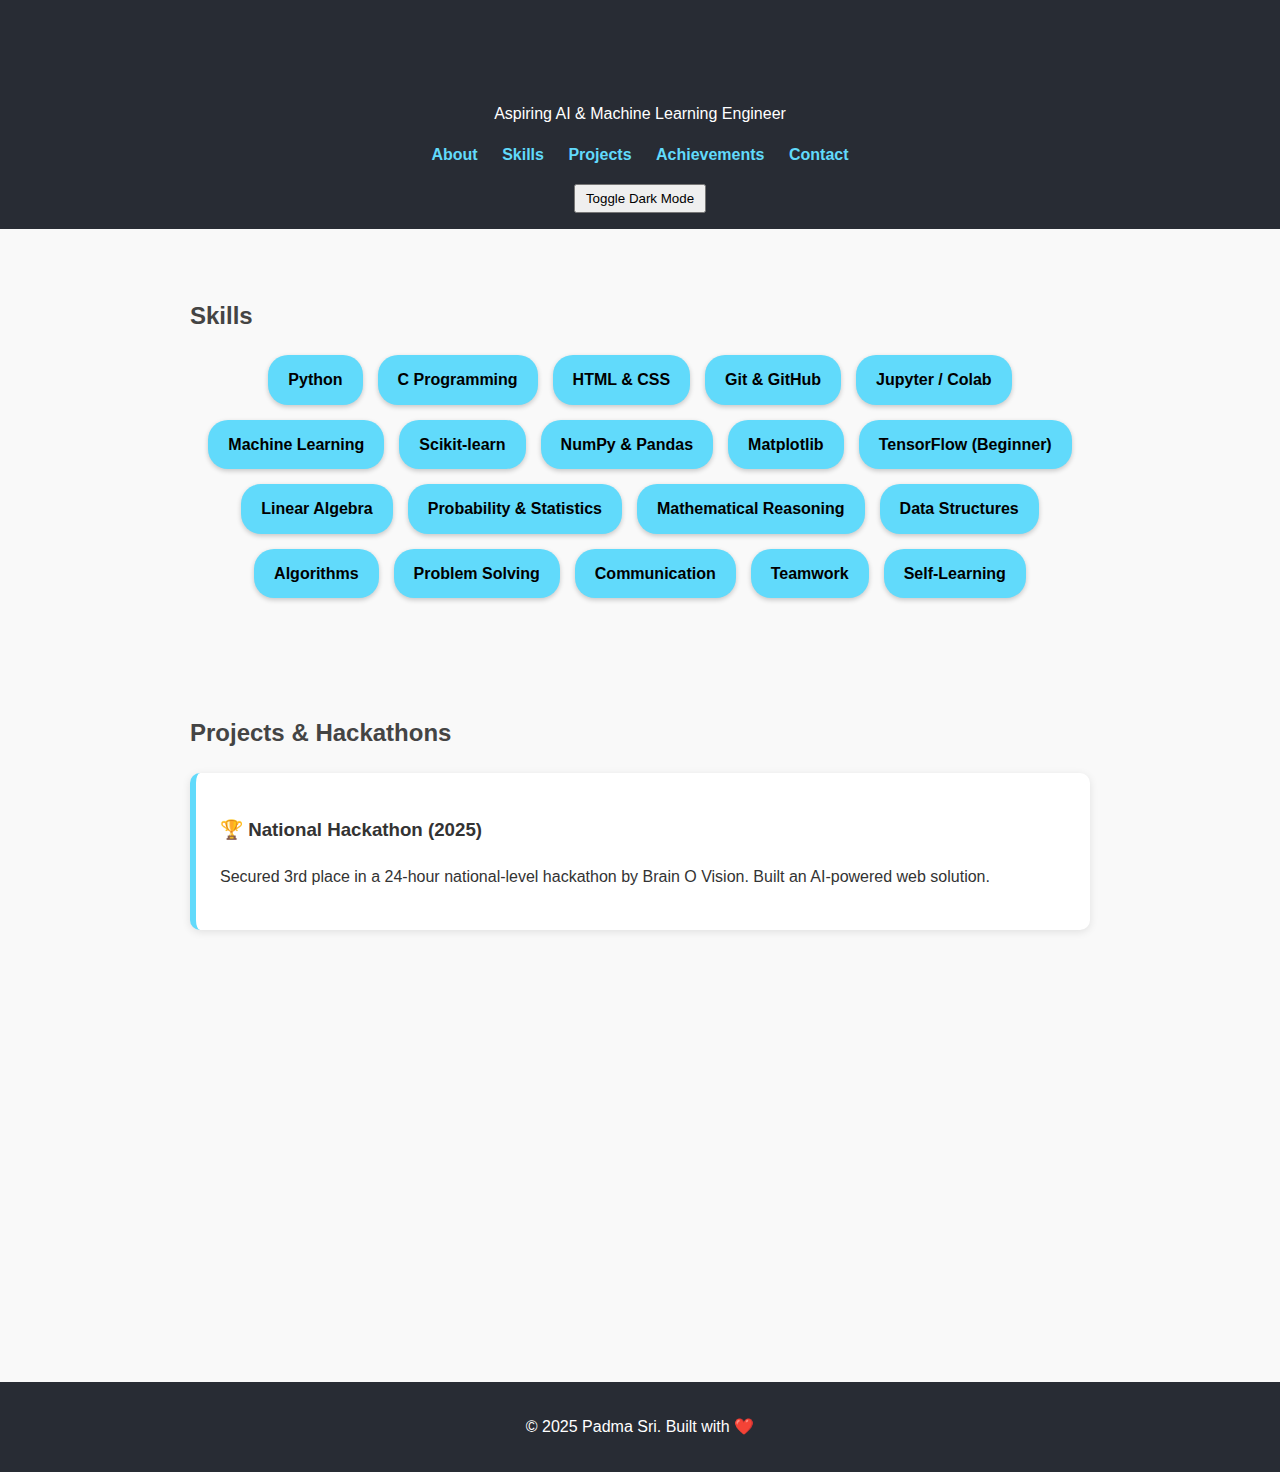
<file: index.html>
<!DOCTYPE html>
<html lang="en">
<head>
  <meta charset="UTF-8" />
  <meta name="viewport" content="width=device-width, initial-scale=1.0"/>
  <title>Padma Sri | AI/ML Portfolio</title>
  <link rel="stylesheet" href="style.css" />
</head>
<body>
  <header>
    <h1 class="typing">Padma Sri | AI/ML Enthusiast</h1>
    <p class="fade-in delay-1">Aspiring AI & Machine Learning Engineer</p>
    <nav>
      <a href="about.html">About</a>
      <a href="#skills">Skills</a>
      <a href="#projects">Projects</a>
      <a href="achievements.html">Achievements</a>
      <a href="#contact">Contact</a>
    </nav>
    <button id="darkModeToggle" style="margin-top: 1rem; padding: 5px 10px;">
      Toggle Dark Mode
    </button>
  </header>

  <main>
    <section id="skills" class="fade-in delay-1 section-box">
  <h2>Skills</h2>
  <div class="card-container">
    <!-- Programming & Development -->
    <div class="card">Python</div>
    <div class="card">C Programming</div>
    <div class="card">HTML & CSS</div>
    <div class="card">Git & GitHub</div>
    <div class="card">Jupyter / Colab</div>

    <!-- AI/ML Tools -->
    <div class="card">Machine Learning</div>
    <div class="card">Scikit-learn</div>
    <div class="card">NumPy & Pandas</div>
    <div class="card">Matplotlib</div>
    <div class="card">TensorFlow (Beginner)</div>

    <!-- Math & Logic -->
    <div class="card">Linear Algebra</div>
    <div class="card">Probability & Statistics</div>
    <div class="card">Mathematical Reasoning</div>
    <div class="card">Data Structures</div>
    <div class="card">Algorithms</div>
    <div class="card">Problem Solving</div>

    <!-- Soft Skills -->
    <div class="card">Communication</div>
    <div class="card">Teamwork</div>
    <div class="card">Self-Learning</div>
  </div>
</section>


    <!-- PROJECTS -->
    <section id="projects" class="fade-in delay-2 section-box">
      <h2>Projects & Hackathons</h2>
      <div class="project-box">
        <h3>🏆 National Hackathon (2025)</h3>
        <p>Secured 3rd place in a 24-hour national-level hackathon by Brain O Vision. Built an AI-powered web solution.</p>
      </div>
    </section>

    <!-- CONTACT -->
    <section id="contact" class="fade-in delay-3 section-box">
      <h2>Contact</h2>
      <div class="contact-box">
        <p>📧 <a href="mailto:padmasri190306@gmail.com">padmasri190306@gmail.com</a></p>
        <p>📱 9392584914</p>
        <p>📍 Eluru,Andhra Pradesh, India</p>
        <p>🔗 <a href="https://www.linkedin.com/in/padma-sri-a0a41a334">LinkedIn Profile</a></p>
      </div>
    </section>
  </main>

  <footer>
    <p>© 2025 Padma Sri. Built with ❤️</p>
  </footer>

  <script src="script.js"></script>
</body>
</html>
</file>
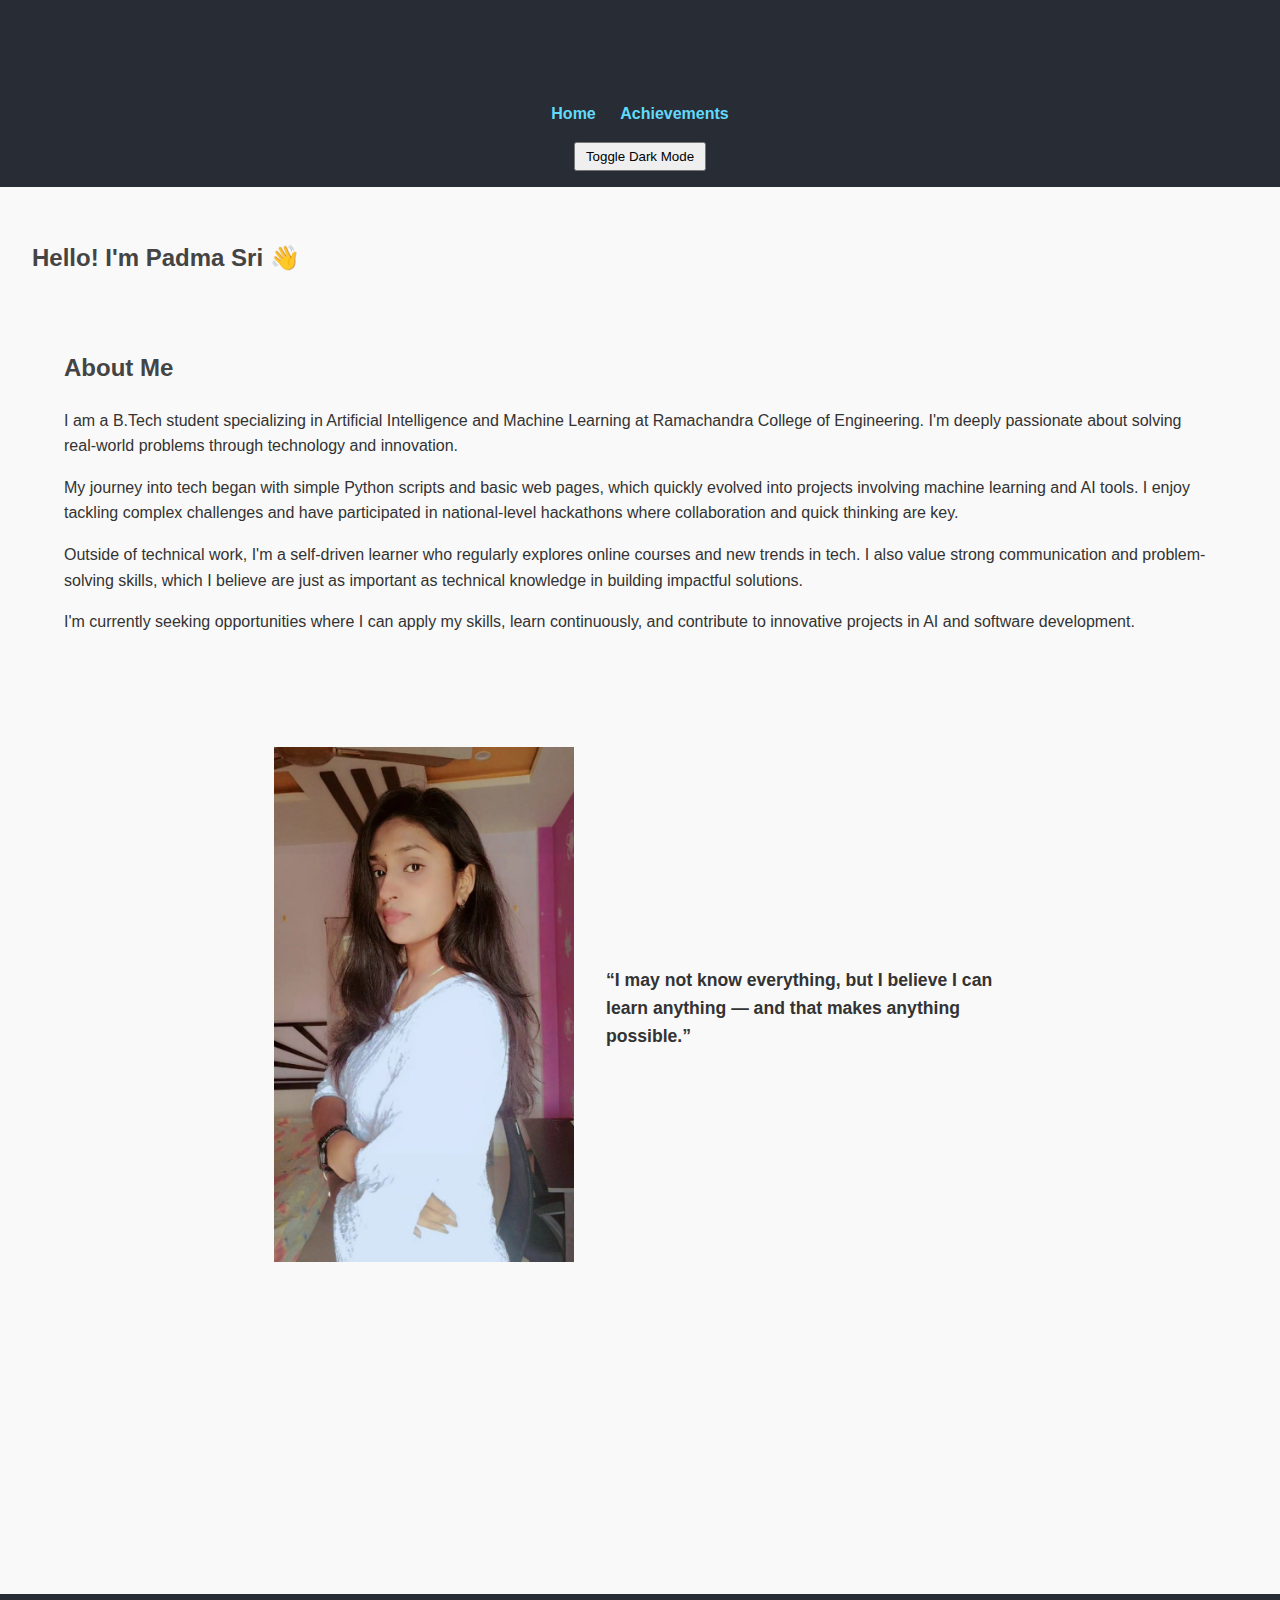
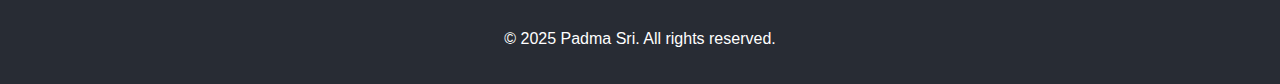
<file: about.html>
<!DOCTYPE html>
<html lang="en">
<head>
  <meta charset="UTF-8" />
  <meta name="viewport" content="width=device-width, initial-scale=1.0"/>
  <title>About Me - Padma Sri</title>
  <link rel="stylesheet" href="style.css" />
</head>
<body>
  <header>
    <h1 class="typing">Padma Sri | AI/ML Enthusiast</h1>
    <nav>
      <a href="index.html">Home</a>
      <a href="achievements.html">Achievements</a>
    </nav>
    <button id="darkModeToggle" style="margin-top: 1rem; padding: 5px 10px;">
      Toggle Dark Mode
    </button>
  </header>

  <main>
    <section class="fade-in delay-1">
      <h2>Hello! I'm Padma Sri 👋</h2>
      <section class="fade-in delay-1">
  <h2>About Me</h2>
  <p>
    I am a B.Tech student specializing in Artificial Intelligence and Machine Learning at Ramachandra College of Engineering.
    I'm deeply passionate about solving real-world problems through technology and innovation.
  </p>
  <p>
    My journey into tech began with simple Python scripts and basic web pages, which quickly evolved into projects involving machine learning and AI tools.
    I enjoy tackling complex challenges and have participated in national-level hackathons where collaboration and quick thinking are key.
  </p>
  <p>
    Outside of technical work, I'm a self-driven learner who regularly explores online courses and new trends in tech.
    I also value strong communication and problem-solving skills, which I believe are just as important as technical knowledge in building impactful solutions.
  </p>
  <p>
    I'm currently seeking opportunities where I can apply my skills, learn continuously, and contribute to innovative projects in AI and software development.
  </p>
</section>
<section class="fade-in delay-3" style="display: flex; align-items: center; justify-content: center; flex-wrap: wrap; gap: 2rem; margin-top: 2rem;">
  <!-- Image on the left -->
  <div>
    <img src="assets/profile.jpg" alt="Padma Sri" style="width: 300px; border-radius: 0;" />
  </div>

  <!-- Quote on the right -->
  <div style="max-width: 400px; text-align: left;">
    <p style="font-weight: bold; font-size: 1.1rem; margin: 0;">
      “I may not know everything, but I believe I can learn anything — and that makes anything possible.”
    </p>
  </div>
</section>



    <section class="fade-in delay-2">
      <h2>Goals 🎯</h2>
      <ul>
        <li>Build AI tools that solve meaningful problems</li>
        <li>Contribute to open source projects</li>
        <li>Intern with companies in AI/ML domains</li>
        <li>Continue exploring web and software development</li>
      </ul>
    </section>
  </main>

  <footer>
    <p>© 2025 Padma Sri. All rights reserved.</p>
  </footer>

  <script src="script.js"></script>
</body>
</html>
</file>
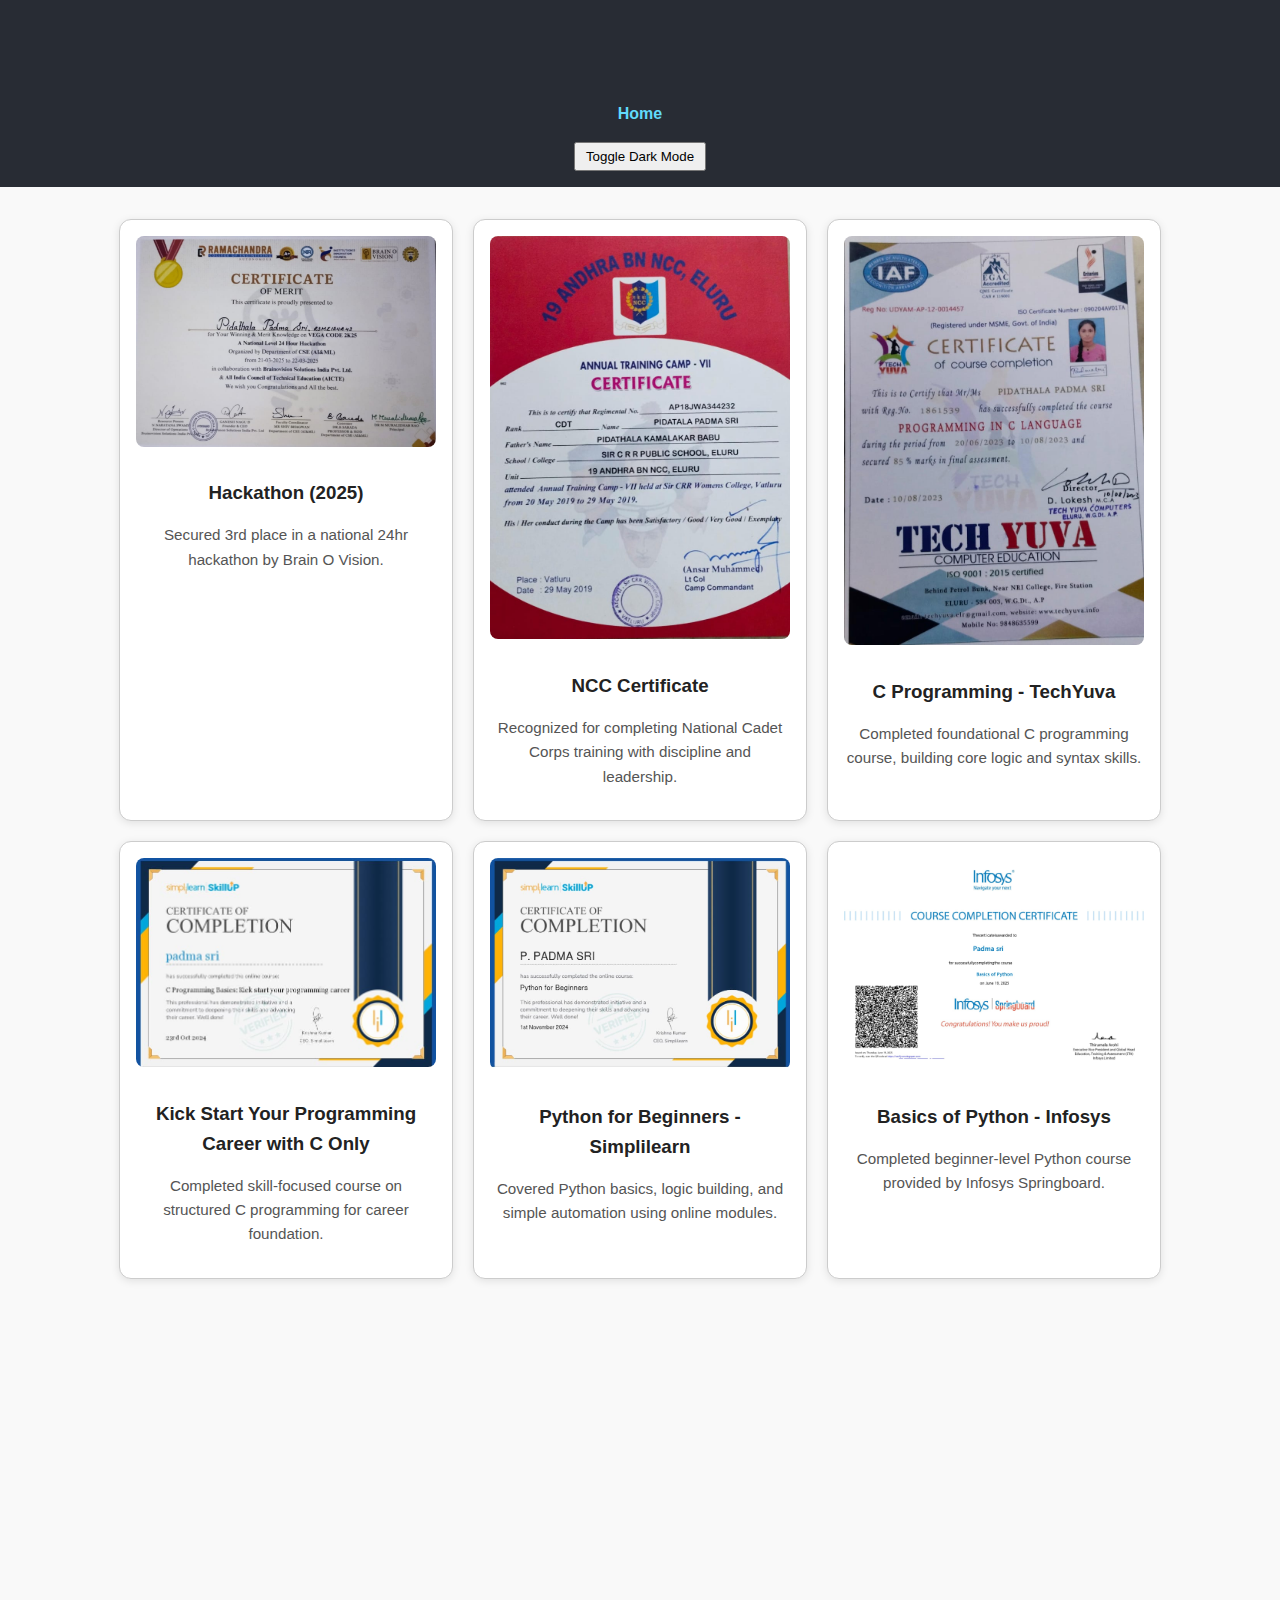
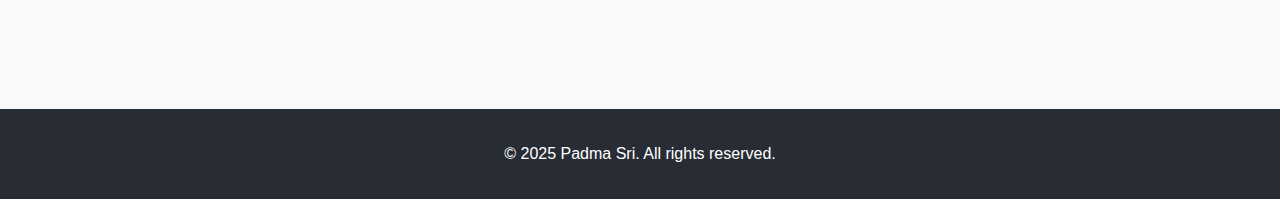
<file: achievements.html>
<!DOCTYPE html>
<html lang="en">
<head>
  <meta charset="UTF-8" />
  <meta name="viewport" content="width=device-width, initial-scale=1.0"/>
  <title>Achievements - Padma Sri</title>
  <link rel="stylesheet" href="style.css" />
</head>
<body>
  <header>
    <h1 class="typing">My Achievements 🏆</h1>
    <nav>
      <a href="index.html">Home</a>
    </nav>
    <button id="darkModeToggle" style="margin-top: 1rem; padding: 5px 10px;">
      Toggle Dark Mode
    </button>
  </header>

  <section id="achievements-gallery">

    <!-- Existing Achievements -->
    <div class="achievement fade-in delay-1">
      <img src="assets/achievements/hackathon-2025.jpg" alt="Hackathon 2025">
      <h3>Hackathon (2025)</h3>
      <p>Secured 3rd place in a national 24hr hackathon by Brain O Vision.</p>
    </div>

    <!-- New Achievements -->

    <div class="achievement fade-in delay-1">
      <img src="assets/achievements/ncc-certificate.jpg" alt="NCC Certificate">
      <h3>NCC Certificate</h3>
      <p>Recognized for completing National Cadet Corps training with discipline and leadership.</p>
    </div>

    <div class="achievement fade-in delay-2">
      <img src="assets/achievements/techyuva-c.jpg" alt="C - TechYuva">
      <h3>C Programming - TechYuva</h3>
      <p>Completed foundational C programming course, building core logic and syntax skills.</p>
    </div>

    <div class="achievement fade-in delay-3">
      <img src="assets/achievements/kickstart-c.jpg" alt="Kickstart with C">
      <h3>Kick Start Your Programming Career with C Only</h3>
      <p>Completed skill-focused course on structured C programming for career foundation.</p>
    </div>

    <div class="achievement fade-in delay-1">
      <img src="assets/achievements/simplilearn-python.jpg" alt="Simplilearn Python">
      <h3>Python for Beginners - Simplilearn</h3>
      <p>Covered Python basics, logic building, and simple automation using online modules.</p>
    </div>

    <div class="achievement fade-in delay-2">
      <img src="assets/achievements/infosys-python.jpg" alt="Infosys Python">
      <h3>Basics of Python - Infosys</h3>
      <p>Completed beginner-level Python course provided by Infosys Springboard.</p>
    </div>

    <div class="achievement fade-in delay-3">
      <img src="assets/achievements/walmart-forage.jpg" alt="Walmart Forage">
      <h3>Walmart Software Engineering (Forage)</h3>
      <p>Virtual experience simulating real-world engineering tasks from Walmart Global Tech.</p>
    </div>

    <!-- Hindi Language Certificates -->

    <div class="achievement fade-in delay-1">
      <img src="assets/achievements/prathamic.jpg" alt="Prathamic Certificate">
      <h3>Prathamic - Hindi Certification</h3>
      <p>Completed the beginner level under Dakshina Bharat Hindi Prachar Sabha.</p>
    </div>

    <div class="achievement fade-in delay-2">
      <img src="assets/achievements/madhyama.jpg" alt="Madhyama Certificate">
      <h3>Madhyama - Hindi Certification</h3>
      <p>Completed intermediate level in Hindi grammar and composition.</p>
    </div>

    <div class="achievement fade-in delay-3">
      <img src="assets/achievements/rashtrabhasha.jpg" alt="Rashtrabhasha Certificate">
      <h3>Rashtrabhasha - Hindi Certification</h3>
      <p>Certified in Rashtrabhasha Hindi, covering advanced reading and writing.</p>
    </div>

    <div class="achievement fade-in delay-1">
      <img src="assets/achievements/praveshika.jpg" alt="Praveshika Certificate">
      <h3>Praveshika - Hindi Certification</h3>
      <p>Completed high-level study of Hindi language structure and usage.</p>
    </div>

    <div class="achievement fade-in delay-2">
      <img src="assets/achievements/visharad.jpg" alt="Visharad Poorvard Certificate">
      <h3>Visharad Poorvard - Hindi Certification</h3>
      <p>Recognized for achieving advanced proficiency in Hindi language and literature.</p>
    </div>

    <!-- Hackathon - Participation -->
<div class="achievement fade-in delay-1">
  <img src="assets/achievements/hackathon-participation.jpg" alt="Hackathon Participation Certificate">
  <h3>Hackathon Participation - Brain O Vision</h3>
  <p>Successfully participated in a national-level 24-hour AI Hackathon conducted by Brain O Vision in 2025.</p>
</div>

<!-- Typewriting Certificate -->
<div class="achievement fade-in delay-1">
  <img src="assets/achievements/typewriting-english-lower.jpg" alt="Typewriting English Lower Certificate">
  <h3>Typewriting English Lower - Technical Exam</h3>
  <p>Certified in English Typewriting (Lower Grade) under Technical Examination, showcasing proficiency in typing speed and accuracy.</p>
</div>


  </section>
  <footer>
    <p>© 2025 Padma Sri. All rights reserved.</p>
  </footer>

  <script src="script.js"></script>
</body>
</html>
</file>
<file: style.css>
/* =========================
   Base Styles
========================= */
body {
  font-family: 'Segoe UI', sans-serif;
  line-height: 1.6;
  margin: 0;
  padding: 0;
  background: #f9f9f9;
  color: #333;
}

/* =========================
   Header
========================= */
header {
  background: #282c34;
  color: white;
  padding: 1rem;
  text-align: center;
}

header nav a {
  margin: 0 10px;
  color: #61dafb;
  text-decoration: none;
  font-weight: bold;
}

header nav a:hover {
  text-decoration: underline;
}

/* =========================
   Sections
========================= */
section {
  padding: 2rem;
}

h2 {
  color: #444;
}

ul {
  list-style: circle inside;
}

/* =========================
   Footer
========================= */
footer {
  background: #282c34;
  color: white;
  text-align: center;
  padding: 1rem;
}

/* =========================
   Achievements Gallery
========================= */
#achievements-gallery {
  display: flex;
  flex-wrap: wrap;
  gap: 20px;
  justify-content: center;
  padding: 2rem;
}

.achievement {
  background: #fff;
  border: 1px solid #ccc;
  border-radius: 12px;
  padding: 1rem;
  width: 300px;
  box-shadow: 0 2px 8px rgba(0, 0, 0, 0.1);
  text-align: center;
  transition: transform 0.3s ease;
}

.achievement:hover {
  transform: translateY(-5px);
}

.achievement img {
  max-width: 100%;
  height: auto;
  border-radius: 8px;
  margin-bottom: 1rem;
}

.achievement h3 {
  color: #222;
  margin: 0.5rem 0;
}

.achievement p {
  font-size: 0.95rem;
  color: #555;
}

/* =========================
   Lightbox
========================= */
#lightbox {
  position: fixed;
  top: 0;
  left: 0;
  width: 100%;
  height: 100%;
  background: rgba(0,0,0,0.85);
  display: flex;
  align-items: center;
  justify-content: center;
  z-index: 999;
}

#lightbox img {
  max-width: 90%;
  max-height: 80%;
  border-radius: 8px;
  box-shadow: 0 0 20px white;
}

.dark-mode {
  background-color: #1e1e1e;
  color: #eee;
}

.dark-mode header,
.dark-mode footer {
  background: #111;
}

.dark-mode a {
  color: #90cdf4;
}


/* =========================
   Typing Animation (Looping)
========================= */
.typing {
  opacity: 0;
  animation: fadeIn 1.5s ease-out forwards;
  font-size: 1.8rem;
}



/* =========================
   Fade-in Animation
========================= */
@keyframes fadeIn {
  from { opacity: 0; transform: translateY(20px); }
  to { opacity: 1; transform: translateY(0); }
}

.fade-in {
  animation: fadeIn 1s ease-out forwards;
  opacity: 0;
}

.delay-1 { animation-delay: 0.3s; }
.delay-2 { animation-delay: 0.6s; }
.delay-3 { animation-delay: 0.9s; }
/* Section container */
.section-box {
  max-width: 900px;
  margin: auto;
  padding: 3rem 1.5rem;
}

/* Skill Cards */
.card-container {
  display: flex;
  flex-wrap: wrap;
  gap: 15px;
  justify-content: center;
  margin-top: 1rem;
}

.card {
  background-color: #61dafb;
  color: #000;
  padding: 12px 20px;
  border-radius: 20px;
  font-weight: bold;
  box-shadow: 0 2px 5px rgba(0,0,0,0.2);
  transition: transform 0.3s ease;
}

.card:hover {
  transform: scale(1.05);
}

/* Project Box */
.project-box {
  background: #fff;
  padding: 1.5rem;
  border-left: 6px solid #61dafb;
  border-radius: 10px;
  box-shadow: 0 2px 8px rgba(0,0,0,0.1);
}

/* Contact Box */
.contact-box {
  background: #fff;
  border-radius: 10px;
  padding: 1.5rem;
  box-shadow: 0 2px 8px rgba(0,0,0,0.1);
}
</file>
